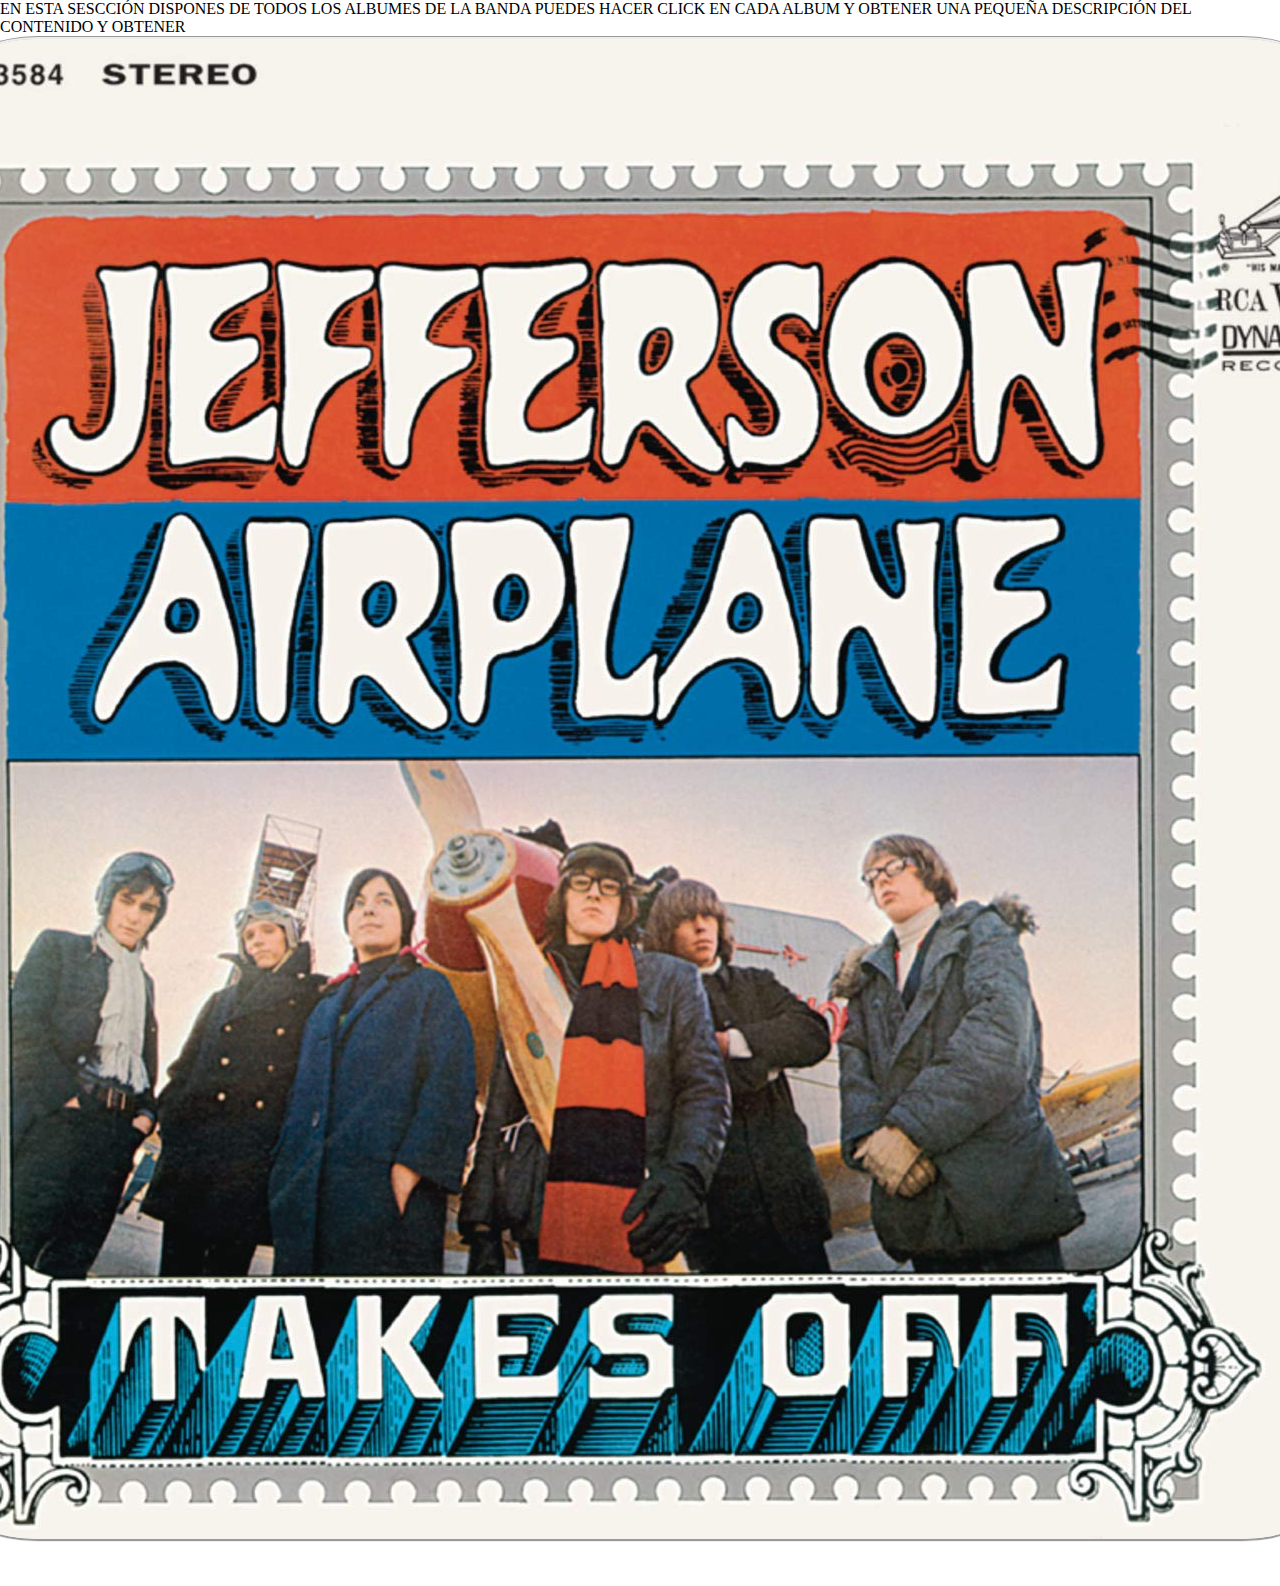
<file: src/index.html>
<!DOCTYPE html>
<html lang="es">
<head>
    <meta charset="UTF-8">
    <meta http-equiv="X-UA-Compatible" content="IE=edge">
    <meta name="viewport" content="width=device-width, initial-scale=1.0">
    <title>Jefferson Airplane tribute page</title>
    <link href="./css/style.css" rel="stylesheet">
</head>
    <body>

    <!--Arriba Iyan   /////   Abajo Bryan  -->
        <div class="gallery-section">
           <div class="almbuns-presentation">
            <p>EN ESTA SESCCIÓN DISPONES DE TODOS LOS ALBUMES DE LA BANDA
                PUEDES HACER CLICK EN CADA ALBUM Y OBTENER UNA PEQUEÑA DESCRIPCIÓN
                DEL CONTENIDO Y OBTENER
            </p>
           </div>
           <div class="contenedor-albums">
            <div class="row-1">
             <div class="album-estilo">
                <img src="../img/jefferson-albums/81q27MG-d8L._SL1500_.jpg" alt="jefferson airplane take off album">
             </div>
             <div class="album-estilo"></div>
             <div class="album-estilo"></div>
             <div class="album-estilo"></div>
            </div>
            <div class="row-2">
             <div class="album-estilo"></div>
             <div class="album-estilo"></div>
             <div class="album-estilo"></div>
             <div class="album-estilo"></div>
            </div>
           </div>
           
        </div>
    </body>
</html>
</file>
<file: src/css/style.css>
@import "default-config.css";
@import "text-container.css";
@import "header-styles/header.css";
@import "home/banner.css";
@import "home/biography.css";
@import "gallery-styles/gallery.css";
@import "gallery-styles/hover-effects.css";
@import "gallery-styles/contenedores.css";
@import "gallery-styles/etiquetas.css";
@import "merch-styles/merch.css";
@import "merch-styles/containers.css";
@import "merch-styles/etiquetas.css";
@import "footer-styles/footer.css";

section {
    height: 88vh;
}
</file>
